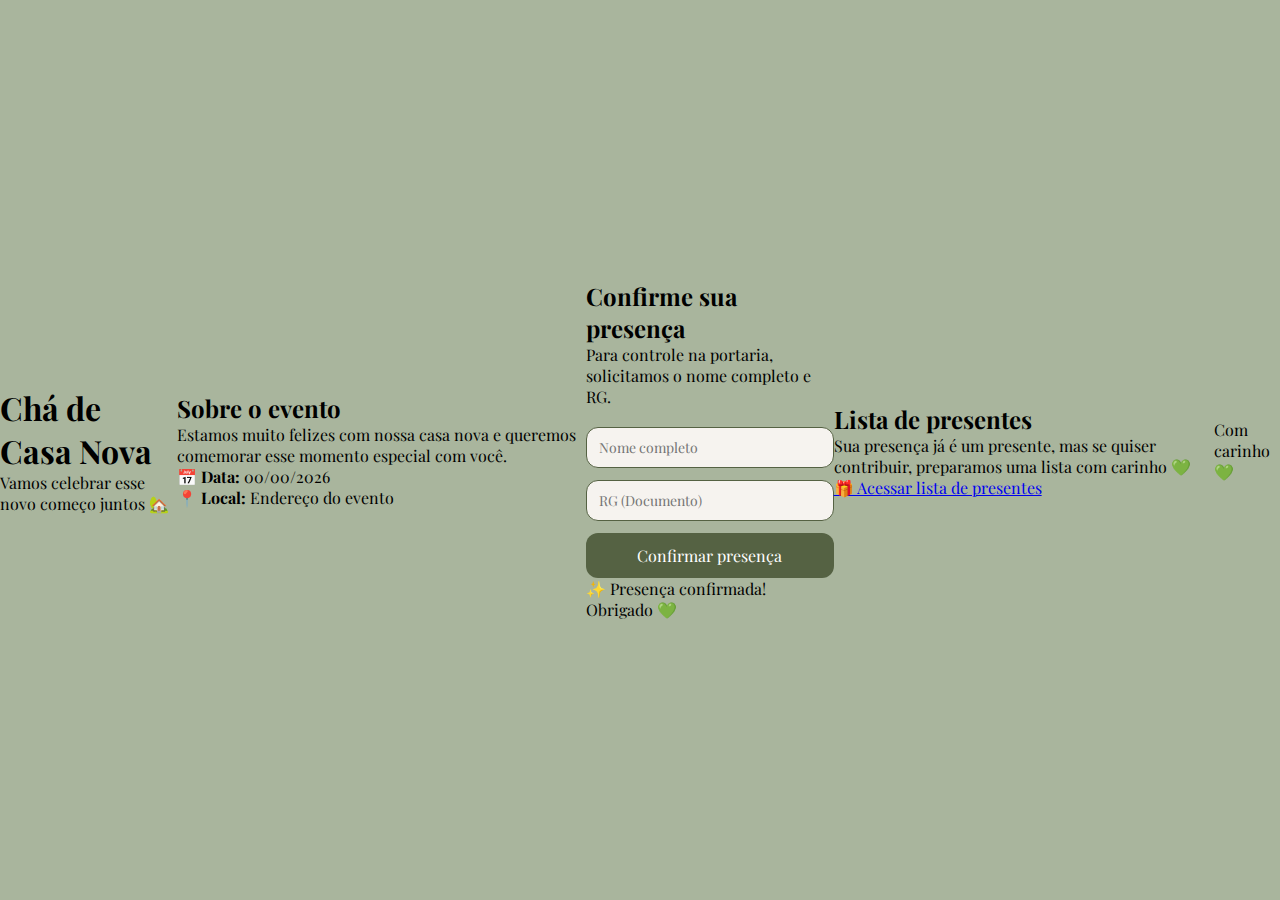
<file: index.html>
<!DOCTYPE html>
<html lang="pt-BR">
<head>
  <meta charset="UTF-8" />
  <title>Chá de Casa Nova</title>
  <meta name="viewport" content="width=device-width, initial-scale=1.0" />

  <!-- Google Fonts -->
  <link href="https://fonts.googleapis.com/css2?family=Playfair+Display:wght@500;700&family=Poppins:wght@300;400;500&display=swap" rel="stylesheet">

  <link rel="stylesheet" href="style.css" />
</head>
<body>

  <!-- HERO -->
  <header class="hero">
    <h1>Chá de Casa Nova</h1>
    <p>Vamos celebrar esse novo começo juntos 🏡</p>
  </header>

  <!-- SOBRE O EVENTO -->
  <section class="card">
    <h2>Sobre o evento</h2>
    <p>
      Estamos muito felizes com nossa casa nova e queremos comemorar
      esse momento especial com você.
    </p>
    <p><strong>📅 Data:</strong> 00/00/2026</p>
    <p><strong>📍 Local:</strong> Endereço do evento</p>
  </section>

  <!-- CONFIRMAÇÃO DE PRESENÇA -->
  <section class="card">
    <h2>Confirme sua presença</h2>

    <p class="info">
      Para controle na portaria, solicitamos o nome completo e RG.
    </p>

    <form id="rsvpForm">
      <input
        type="text"
        placeholder="Nome completo"
        required
      />

      <input
        type="text"
        placeholder="RG (Documento)"
        required
      />

      <button type="submit">Confirmar presença</button>
    </form>

    <p id="successMessage" class="hidden">
      ✨ Presença confirmada! Obrigado 💚
    </p>
  </section>

  <!-- LISTA DE PRESENTES -->
  <section class="card gift">
    <h2>Lista de presentes</h2>
    <p>
      Sua presença já é um presente, mas se quiser contribuir,
      preparamos uma lista com carinho 💚
    </p>

    <!-- 🔗 COLOQUE SEU LINK AQUI -->
    <a
      href="https://SEU-LINK-DA-LISTA-AQUI"
      target="_blank"
      class="gift-button"
    >
      🎁 Acessar lista de presentes
    </a>
  </section>

  <!-- RODAPÉ -->
  <footer>
    <p>Com carinho 💚</p>
  </footer>

  <script src="script.js"></script>
</body>
</html>
</file>
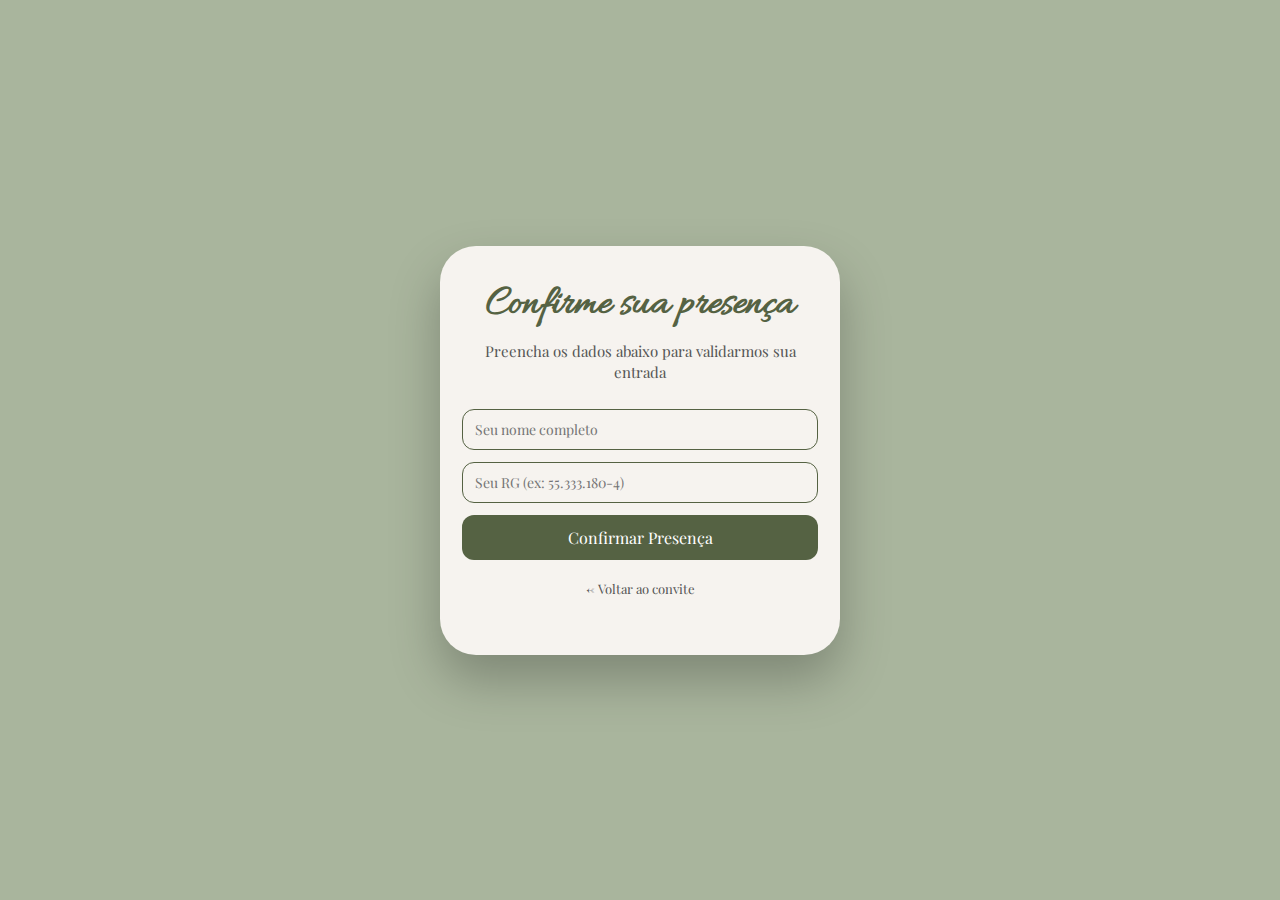
<file: confirmacao.html>
<!DOCTYPE html>
<html lang="pt-BR">
<head>
  <meta charset="UTF-8">
  <meta name="viewport" content="width=device-width, initial-scale=1.0">
  <title>Confirmação de Presença</title>
  <link rel="stylesheet" href="style.css">
  <link href="https://fonts.googleapis.com/css2?family=Playfair+Display&family=Allura&display=swap" rel="stylesheet">
</head>
<body>

  <main class="container">
    <section class="phone">
      <h1 class="names">Confirme sua presença</h1>
      <p class="subtitle">Preencha os dados abaixo para validarmos sua entrada</p>

      <!-- Formulário ajustado -->
      <form id="formConfirmacao" class="formulario">
        <input type="text" id="nome" name="nome" placeholder="Seu nome completo" required />
        <input type="text" id="rg" name="rg" placeholder="Seu RG (ex: 55.333.180-4)" required />
        <button type="submit" id="btnConfirmar">Confirmar Presença</button>
      </form>

      <p class="hint" style="margin-top: 20px; cursor: pointer;" onclick="window.location.href='index.html'">
        ← Voltar ao convite
      </p>
    </section>
  </main>

  <script src="confirmacao.js"></script>
</body>
</html>
</file>
<file: style.css>
/* RESET */
* {
  margin: 0;
  padding: 0;
  box-sizing: border-box;
}

/* PALETA (sua paleta) */
:root {
  --verde-escuro: #556243;
  --verde-medio: #a9b59d;
  --bege: #c7b49e;
  --bege-claro: #f6f3ef;
  --texto: #555;
}

/* BODY */
body {
  background: var(--verde-medio);
  min-height: 100vh;
  display: flex;
  justify-content: center;
  align-items: center;
  font-family: 'Playfair Display', serif;
}

/* CONTAINER */
.container {
  padding: 20px;
}

/* MOCKUP CELULAR */
.phone {
  width: 360px;
  background: var(--bege-claro);
  border-radius: 36px;
  padding: 32px 22px 40px;
  text-align: center;
  box-shadow: 0 25px 50px rgba(0,0,0,0.25);
}

/* NOMES */
.names {
  font-family: 'Allura', cursive;
  font-size: 42px;
  color: var(--verde-escuro);
  margin-bottom: 10px;
}

/* TEXTO */
.subtitle {
  font-size: 15px;
  color: var(--texto);
  margin-bottom: 26px;
  line-height: 1.4;
}

/* DATA */
.date {
  display: flex;
  align-items: center;
  justify-content: center;
  gap: 16px;
  margin-bottom: 10px;
}

.month,
.year {
  font-size: 14px;
  letter-spacing: 2px;
  color: var(--verde-escuro);
}

/* DIA — AGORA PREENCHIDO */
.day-circle {
  width: 56px;
  height: 56px;
  background: var(--verde-escuro);   /* 🔥 fundo verde */
  border-radius: 50%;
  display: flex;
  justify-content: center;
  align-items: center;
  transform: translateY(-4px); /* SOBE O NÚMERO */

}

/* NÚMERO BRANCO */
.day {
  font-size: 22px;
  color: #ffffff;                    /* 🔥 número branco */
}

/* HORÁRIO */
.time {
  font-size: 14px;
  color: var(--texto);
  margin-bottom: 22px;
}

/* TEXTO ÍCONES */
.hint {
  font-size: 13px;
  color: var(--texto);
  margin-bottom: 18px;
}

/* ÍCONES */
.icons {
  display: flex;
  justify-content: center;
  align-items: flex-start;
  gap: 24px;
}

/* ITEM */
.icon-item {
  width: 90px;
  display: flex;
  flex-direction: column;
  align-items: center;
  cursor: pointer;
}

/* CÍRCULOS DOS ÍCONES */
.icon-circle {
  width: 56px;
  height: 56px;
  border: 1.5px solid var(--verde-escuro);
  border-radius: 50%;
  display: flex;
  align-items: center;
  justify-content: center;
  font-size: 22px;
  color: var(--verde-escuro);
  margin-bottom: 8px;
  transition: all 0.3s ease;
}

/* TEXTO */
.icon-item span {
  font-size: 13px;
  color: var(--verde-escuro);
  line-height: 1.2;
  text-align: center;
}

/* HOVER */
.icon-item:hover .icon-circle {
  background: var(--verde-escuro);
  color: #fff;
}

/* DESKTOP */
@media (min-width: 768px) {
  .phone {
    width: 400px;
  }
}
/* ===========================
   ESTILO FORMULÁRIO CONFIRMAÇÃO
   =========================== */
form {
  display: flex;
  flex-direction: column;
  gap: 12px;
  margin-top: 20px;
}

form label {
  font-size: 14px;
  color: var(--verde-escuro);
  font-weight: 500;
}

form input {
  padding: 10px 12px;
  border: 1.5px solid var(--verde-escuro);
  border-radius: 12px;
  font-size: 14px;
  font-family: 'Playfair Display', serif;
  color: var(--verde-escuro);
  background-color: var(--bege-claro);
  transition: all 0.3s ease;
}

form input:focus {
  outline: none;
  border-color: var(--verde-medio);
  box-shadow: 0 0 5px rgba(85, 98, 67, 0.5);
}

form button {
  padding: 12px;
  background-color: var(--verde-escuro);
  color: #fff;
  border: none;
  border-radius: 12px;
  font-size: 16px;
  font-family: 'Playfair Display', serif;
  cursor: pointer;
  transition: all 0.3s ease;
}

form button:hover {
  background-color: var(--verde-medio);
  color: var(--bege-claro);
}
</file>
